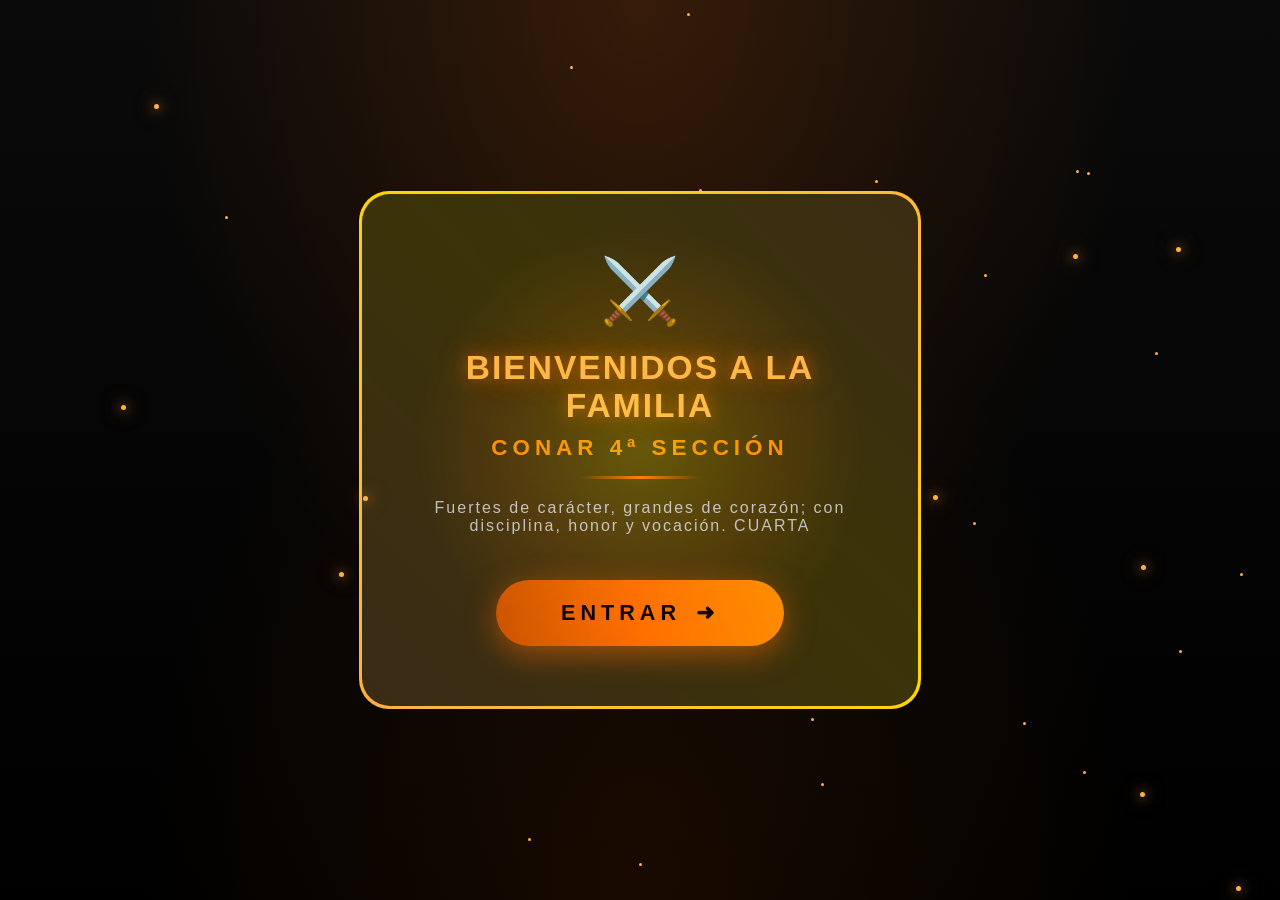
<file: index.html>
<!DOCTYPE html>
<html lang="es">
<head>
    <meta charset="UTF-8">
    <meta http-equiv="Content-Security-Policy" content="default-src 'self'; img-src 'self' data: blob:; script-src 'self'; style-src 'self'; object-src 'none'; base-uri 'self'; form-action 'self'; frame-ancestors 'none';">
    <meta name="viewport" content="width=device-width, initial-scale=1.0">
    <title>4ª SECCIÓN CONAR 2026-2027</title>
    <link rel="stylesheet" href="estilos/style.css">
</head>
<body class="portada-body">
    <div class="estrellas"></div>
    <div class="brillo-fondo"></div>

    <main class="portada-contenedor">
        <div class="caja-principal">
            <div class="escudo">⚔️</div>
            <h1 class="titulo-principal">BIENVENIDOS A LA FAMILIA</h1>
            <h2 class="seccion-numero">CONAR 4ª SECCIÓN</h2>
            <div class="linea-decorativa"></div>
            <p class="lema">Fuertes de carácter, grandes de corazón; con disciplina, honor y vocación.
                CUARTA</p>

            <button id="botonIniciar" class="boton-magico" type="button">
                <span class="texto">ENTRAR</span>
                <span class="icono">➜</span>
            </button>
        </div>
    </main>

    <script src="movimientos/seguridad.js" defer></script>
    <script src="movimientos/script2.js" defer></script>
</body>
</html>
</file>
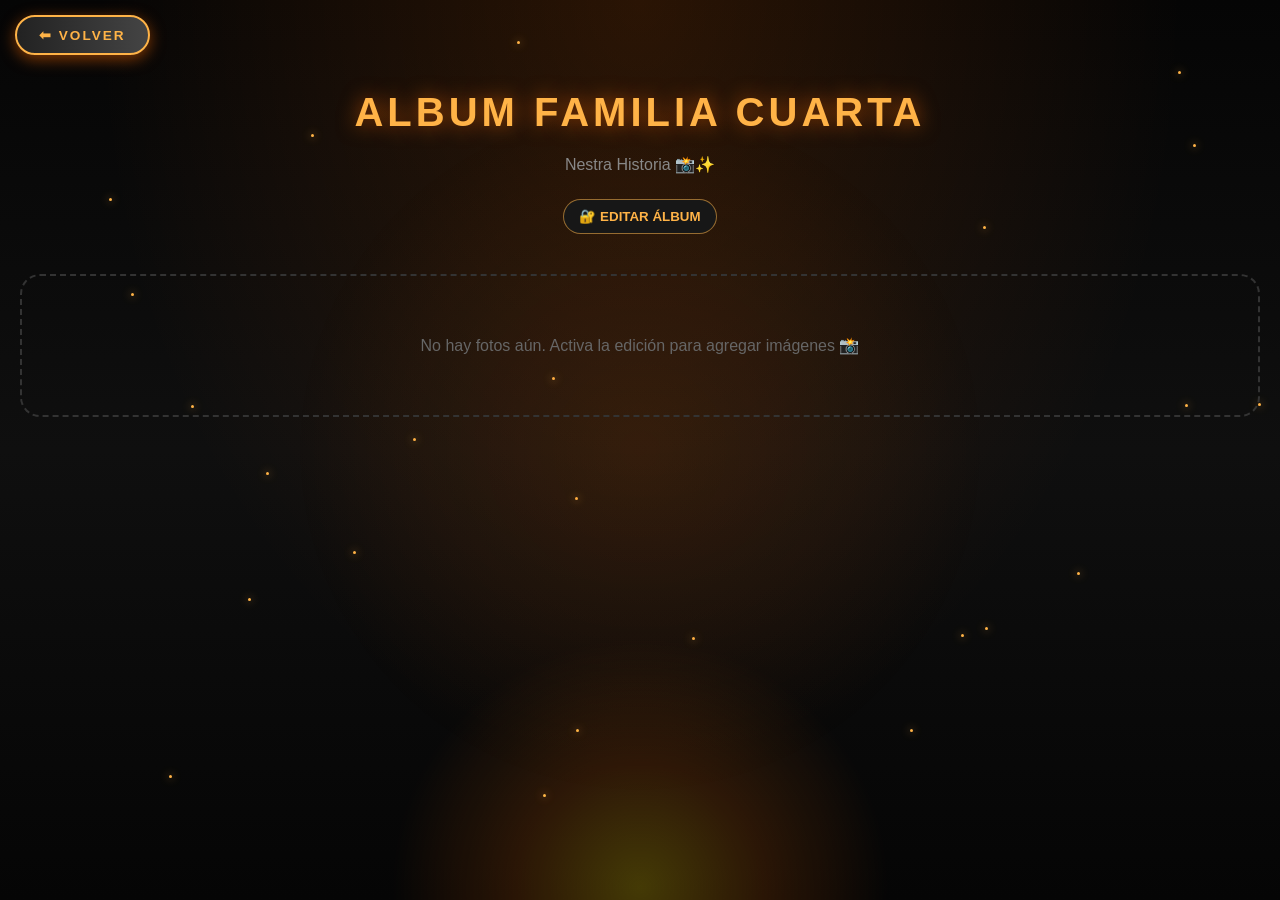
<file: album.html>
<!DOCTYPE html>
<html lang="es">
<head>
<meta charset="UTF-8">
<meta http-equiv="Content-Security-Policy" content="default-src 'self'; img-src 'self' data: blob:; script-src 'self'; style-src 'self'; object-src 'none'; base-uri 'self'; form-action 'self'; frame-ancestors 'none';">
<meta name="viewport" content="width=device-width, initial-scale=1.0">
<title>Album - Familia Cuarta</title>
<link rel="stylesheet" href="estilos/style.css">
<link rel="stylesheet" href="estilos/style5.css">
</head>
<body class="pagina-album">
<a href="familia.html" class="boton-album boton-volver">⬅ VOLVER</a>
<div class="estrellas" id="estrellasAlbum"></div>
<div class="brillo-fondo"></div>

<h1 class="titulo-album">ALBUM FAMILIA CUARTA</h1>
<p class="subtitulo-album">Nestra Historia 📸✨</p>

<div class="controles-album" id="controlesAlbum">
  <button type="button" id="btnEditarAlbum" class="btn-admin">🔐 EDITAR ÁLBUM</button>
  <button type="button" id="btnBloquearAlbum" class="btn-admin btn-admin-secundario" hidden>🔒 BLOQUEAR</button>
  <label for="inputFotos" class="btn-agregar">➕ AGREGAR IMÁGENES</label>
  <input type="file" id="inputFotos" accept="image/*" multiple hidden>
  <button id="btnLimpiar" class="btn-limpiar">🗑️ Borrar Todo</button>
</div>

<div class="galeria-album" id="galeriaAlbum">
  <div class="vacio-album"> 📸</div>
</div>

<!-- Modal -->
<div class="modal-imagen" id="modalAlbum">
  <div class="modal-fondo"></div>
  <div class="modal-contenido">
    <button class="modal-cerrar">✕</button>
    <div class="foto-grande" id="fotoGrandeAlbum"></div>
  </div>
</div>

<script src="movimientos/seguridad.js"></script>
<script src="movimientos/album.js"></script>
</body>
</html>
</file>
<file: estilos/style.css>
:root {
    --dorado-oscuro: #CC5500;
    --dorado-medio: #FF6B00;
    --dorado-vivo: #FF8C00;
    --dorado-brillante: #FFB347;
    --dorado-claro: #FFD700;
    --negro-fondo: #050505;
    --gris-fondo: #121212;
    --gris-tarjeta: #1E1E1E;
    --sombra-dorado: rgba(255, 107, 0, 0.5);
    --brillo-suave: rgba(255, 179, 71, 0.35);
    --texto-dorado: #FFD493;
}

* {
    margin: 0;
    padding: 0;
    box-sizing: border-box;
    font-family: 'Segoe UI', Roboto, 'Helvetica Neue', Arial, sans-serif;
}

body {
    color: #FFFFFF;
    min-height: 100vh;
}


.portada-body {
    background: 
        radial-gradient(ellipse at top, rgba(255, 107, 0, 0.18), transparent 55%),
        radial-gradient(ellipse at bottom, rgba(204, 85, 0, 0.12), transparent 55%),
        linear-gradient(180deg, #0A0A0A 0%, #000000 100%);
    overflow: hidden;
    position: relative;
}


.estrellas {
    position: absolute;
    width: 100%;
    height: 100%;
    pointer-events: none;
}

.estrellas span {
    position: absolute;
    width: 3px;
    height: 3px;
    background: var(--dorado-brillante);
    border-radius: 50%;
    animation: parpadear 3s ease-in-out infinite;
}

@keyframes parpadear {
    0%, 100% { opacity: 0.2; transform: scale(1); }
    50% { opacity: 1; transform: scale(1.5); box-shadow: 0 0 6px var(--dorado-brillante); }
}


.brillo-fondo {
    position: absolute;
    width: 500px;
    height: 500px;
    background: radial-gradient(circle, rgba(255, 107, 0, 0.1), transparent 70%);
    border-radius: 50%;
    top: 50%;
    left: 50%;
    transform: translate(-50%, -50%);
    animation: pulsarFondo 4s ease-in-out infinite;
    pointer-events: none;
}

@keyframes pulsarFondo {
    0%, 100% { transform: translate(-50%, -50%) scale(1); opacity: 0.5; }
    50% { transform: translate(-50%, -50%) scale(1.4); opacity: 0.8; }
}

.portada-contenedor {
    display: flex;
    align-items: center;
    justify-content: center;
    min-height: 100vh;
    padding: 20px;
    position: relative;
    z-index: 1;
}

.caja-principal {
    text-align: center;
    padding: 60px 50px;
    background: rgba(10, 10, 10, 0.8);
    border-radius: 30px;
    border: 2px solid transparent;
    background-clip: padding-box;
    position: relative;
    max-width: 560px;
    width: 100%;
    animation: entradaDesdeAbajo 1.2s ease-out;
}

@keyframes entradaDesdeAbajo {
    from { opacity: 0; transform: translateY(40px) scale(0.95); }
    to { opacity: 1; transform: translateY(0) scale(1); }
}

.caja-principal::before {
    content: '';
    position: absolute;
    inset: -3px;
    border-radius: 30px;
    background: linear-gradient(45deg, 
        var(--dorado-oscuro), var(--dorado-medio), var(--dorado-vivo), 
        var(--dorado-brillante), var(--dorado-claro), var(--dorado-brillante), 
        var(--dorado-vivo), var(--dorado-medio), var(--dorado-oscuro));
    background-size: 400% 400%;
    z-index: -1;
    animation: bordeArcoiris 5s linear infinite;
}

@keyframes bordeArcoiris {
    0% { background-position: 0% 50%; }
    100% { background-position: 400% 50%; }
}

.escudo {
    font-size: 4rem;
    margin-bottom: 20px;
    animation: flotarEscudo 3s ease-in-out infinite;
}

@keyframes flotarEscudo {
    0%, 100% { transform: translateY(0) rotate(0deg); }
    50% { transform: translateY(-15px) rotate(5deg); }
}

.titulo-principal {
    font-size: 2.1rem;
    color: var(--dorado-brillante);
    margin-bottom: 10px;
    letter-spacing: 2px;
    text-shadow: 0 0 15px var(--sombra-dorado), 0 0 30px rgba(255, 107, 0, 0.4);
}

.seccion-numero {
    font-size: 1.4rem;
    color: var(--dorado-vivo);
    margin-bottom: 15px;
    letter-spacing: 5px;
}

.linea-decorativa {
    width: 120px;
    height: 3px;
    margin: 0 auto 20px;
    background: linear-gradient(90deg, transparent, var(--dorado-medio), transparent);
    animation: expandir 2s ease-in-out infinite alternate;
}

@keyframes expandir {
    from { width: 80px; }
    to { width: 160px; }
}

.lema {
    color: #BFBFBF;
    font-size: 1rem;
    margin-bottom: 45px;
    letter-spacing: 2px;
}

/* === BOTÓN PRINCIPAL === */
.boton-magico {
    display: inline-flex;
    align-items: center;
    gap: 15px;
    padding: 20px 65px;
    font-size: 1.35rem;
    font-weight: 900;
    letter-spacing: 5px;
    color: #000;
    background: linear-gradient(90deg, 
        var(--dorado-oscuro), var(--dorado-medio), var(--dorado-vivo), 
        var(--dorado-brillante), var(--dorado-vivo), var(--dorado-medio), var(--dorado-oscuro));
    background-size: 300% 100%;
    border: none;
    border-radius: 60px;
    cursor: pointer;
    position: relative;
    overflow: hidden;
    animation: brilloBoton 3s ease-in-out infinite;
    transition: all 0.4s cubic-bezier(0.175, 0.885, 0.32, 1.275);
    box-shadow: 0 8px 30px var(--sombra-dorado);
}

@keyframes brilloBoton {
    0% { background-position: 0% 50%; }
    50% { background-position: 100% 50%; }
    100% { background-position: 0% 50%; }
}

.boton-magico::before {
    content: '';
    position: absolute;
    top: 0;
    left: -100%;
    width: 100%;
    height: 100%;
    background: linear-gradient(90deg, transparent, rgba(255, 255, 255, 0.5), transparent);
    transition: left 0.7s ease;
}

.boton-magico:hover {
    transform: scale(1.1);
    box-shadow: 0 12px 45px var(--sombra-dorado), 0 0 80px rgba(255, 179, 71, 0.3);
}

.boton-magico:hover::before {
    left: 100%;
}

.boton-magico:active {
    transform: scale(0.96);
}

.boton-magico .icono {
    transition: transform 0.3s ease;
}

.boton-magico:hover .icono {
    transform: translateX(8px);
}

/* ========== PÁGINA FAMILIA ========== */
.pagina-familia {
    background: linear-gradient(180deg, #0F0F0F, #1A1A1A, #0F0F0F);
}

.cabecera-animada {
    background: linear-gradient(90deg, 
        var(--dorado-oscuro), var(--dorado-medio), var(--dorado-vivo), 
        var(--dorado-brillante), var(--dorado-vivo), var(--dorado-medio), var(--dorado-oscuro));
    background-size: 300% 100%;
    animation: brilloBoton 6s linear infinite;
    padding: 35px 20px;
    text-align: center;
    box-shadow: 0 5px 25px rgba(0,0,0,0.6);
    position: relative;
    overflow: hidden;
}

.cabecera-animada::before,
.cabecera-animada::after {
    content: '';
    position: absolute;
    top: 0;
    width: 150px;
    height: 100%;
    background: linear-gradient(90deg, transparent, rgba(255,255,255,0.15), transparent);
    animation: barraDeslizante 6s ease-in-out infinite;
}

.cabecera-animada::before { left: -200px; animation-delay: 0s; }
.cabecera-animada::after { right: -200px; animation-delay: 3s; }

@keyframes barraDeslizante {
    0% { transform: translateX(0); opacity: 0; }
    30% { opacity: 1; }
    100% { transform: translateX(300px); opacity: 0; }
}

.contenido-cabecera h1 {
    font-size: 1.8rem;
    color: #000;
    margin-bottom: 5px;
    position: relative;
    z-index: 1;
}

.contenido-cabecera p {
    color: #2C2C2C;
    font-weight: 700;
    letter-spacing: 2px;
    position: relative;
    z-index: 1;
}

/* Títulos de sección */
.etiqueta-titulo {
    display: flex;
    align-items: center;
    justify-content: center;
    gap: 12px;
    margin: 40px 0 25px;
}

.icono-titulo {
    font-size: 1.5rem;
}

.etiqueta-titulo h2 {
    font-size: 1.4rem;
    color: var(--dorado-brillante);
    position: relative;
}

.etiqueta-titulo h2::after {
    content: '';
    position: absolute;
    bottom: -6px;
    left: 50%;
    transform: translateX(-50%);
    width: 100%;
    height: 3px;
    background: linear-gradient(90deg, transparent, var(--dorado-medio), transparent);
}

/* COMANDANTE — Tarjeta destacada */
.bloque-comandante {
    max-width: 550px;
    margin: 0 auto;
    padding: 0 20px;
}

.tarjeta-comandante-grande {
    background: linear-gradient(145deg, var(--gris-tarjeta), #282828);
    border-radius: 24px;
    padding: 40px;
    display: flex;
    flex-direction: column;
    align-items: center;
    text-align: center;
    border: 2px solid transparent;
    background-clip: padding-box;
    position: relative;
    transition: all 0.5s ease;
    animation: entradaComandante 1s ease-out;
}

@keyframes entradaComandante {
    from { opacity: 0; transform: translateY(30px); }
    to { opacity: 1; transform: translateY(0); }
}

.tarjeta-comandante-grande::before {
    content: '';
    position: absolute;
    inset: -2px;
    border-radius: 24px;
    background: linear-gradient(45deg, var(--dorado-oscuro), var(--dorado-medio), var(--dorado-brillante), var(--dorado-medio), var(--dorado-oscuro));
    background-size: 300% 300%;
    z-index: -1;
    animation: bordeArcoiris 4s linear infinite;
    opacity: 0.8;
}

.tarjeta-comandante-grande:hover {
    transform: translateY(-10px) scale(1.02);
    box-shadow: 0 20px 50px var(--sombra-dorado), 0 0 80px rgba(255, 179, 71, 0.2);
}

.foto-comandante {
    width: 150px;
    height: 150px;
    background: linear-gradient(135deg, var(--dorado-oscuro), var(--dorado-medio), var(--dorado-brillante));
    border-radius: 50%;
    display: flex;
    align-items: center;
    justify-content: center;
    margin-bottom: 20px;
    box-shadow: 0 0 30px var(--sombra-dorado), inset 0 -5px 15px rgba(0,0,0,0.2);
    animation: pulsoAvatar 3s ease-in-out infinite;
}

@keyframes pulsoAvatar {
    0%, 100% { box-shadow: 0 0 30px var(--sombra-dorado); }
    50% { box-shadow: 0 0 45px var(--sombra-dorado), 0 0 70px rgba(255, 179, 71, 0.3); }
}

.icono-mando {
    font-size: 3rem;
}

.info-comandante h3 {
    color: var(--dorado-brillante);
    font-size: 1.4rem;
    margin-bottom: 10px;
}

.comandante-texto {
    color: #B0B0B0;
    margin-bottom: 12px;
}

.etiqueta-vacio {
    display: inline-block;
    padding: 8px 20px;
    background: rgba(255, 107, 0, 0.15);
    border: 1px solid rgba(255, 107, 0, 0.4);
    border-radius: 20px;
    color: var(--dorado-brillante);
    font-size: 0.85rem;
}

/* ESTUDIANTES */
.bloque-estudiantes {
    max-width: 1400px;
    margin: 0 auto 60px;
    padding: 0 20px;
}

.subtitulo-lista {
    text-align: center;
    color: #888;
    margin-bottom: 30px;
    font-size: 0.9rem;
}

.contenedor-tarjetas {
    display: grid;
    grid-template-columns: repeat(auto-fill, minmax(270px, 1fr));
    gap: 24px;
}

.tarjeta-estudiante {
    background: linear-gradient(145deg, var(--gris-tarjeta), #242424);
    border-radius: 20px;
    padding: 22px;
    border: 2px solid transparent;
    transition: all 0.4s ease;
    opacity: 0;
    transform: translateY(25px);
}

.tarjeta-estudiante.activa {
    opacity: 1;
    transform: translateY(0);
}

.tarjeta-estudiante:hover {
    transform: translateY(-12px) scale(1.04);
    border-color: var(--dorado-medio);
    box-shadow: 0 18px 40px rgba(255, 107, 0, 0.3);
}

.foto-tarjeta {
    width: 100%;
    height: 135px;
    background: linear-gradient(135deg, var(--dorado-oscuro), var(--dorado-medio), var(--dorado-brillante));
    border-radius: 16px;
    display: flex;
    align-items: center;
    justify-content: center;
    font-size: 2.8rem;
    margin-bottom: 16px;
    transition: transform 0.4s ease;
}

.tarjeta-estudiante:hover .foto-tarjeta {
    transform: scale(1.08) rotate(3deg);
}

.tarjeta-estudiante h3 {
    color: var(--dorado-brillante);
    font-size: 0.95rem;
    min-height: 44px;
    margin-bottom: 14px;
    line-height: 1.3;
}

.tarjeta-estudiante p {
    font-size: 0.83rem;
    margin-bottom: 6px;
    color: #D5D5D5;
}

.tarjeta-estudiante strong {
    color: var(--dorado-brillante);
}

.frase-personal {
    margin-top: 14px;
    padding-top: 12px;
    border-top: 1px solid rgba(255, 179, 71, 0.15);
    font-style: italic;
    color: var(--texto-dorado);
    font-size: 0.78rem;
}

/* Pie */
.pie-pagina {
    text-align: center;
    padding: 30px;
    border-top: 1px solid #222;
    color: #666;
    font-size: 0.85rem;
}


@media (max-width: 768px) {
    .titulo-principal { font-size: 1.6rem; }
    .seccion-numero { font-size: 1.1rem; letter-spacing: 3px; }
    .caja-principal { padding: 45px 25px; }
    .escudo { font-size: 3rem; }
    .boton-magico { padding: 16px 45px; font-size: 1.1rem; }
    .contenedor-tarjetas { grid-template-columns: repeat(auto-fill, minmax(155px, 1fr)); gap: 16px; }
    .foto-tarjeta { height: 105px; font-size: 2.2rem; }
    .tarjeta-estudiante h3 { font-size: 0.8rem; min-height: 36px; }
    .tarjeta-estudiante p { font-size: 0.73rem; }
    .foto-comandante { width: 120px; height: 120px; }
    .icono-mando { font-size: 2.2rem; }
}

@media (max-width: 380px) {
    .contenedor-tarjetas { grid-template-columns: 1fr; }
}
/* === NUEVO: MODAL IMAGEN AGRANDADA === */
.modal-imagen {
    position: fixed;
    inset: 0;
    background: rgba(0,0,0,0.92);
    backdrop-filter: blur(8px);
    display: flex;
    align-items: center;
    justify-content: center;
    z-index: 9999;
    opacity: 0;
    pointer-events: none;
    transition: opacity 0.35s ease;
}
.modal-imagen.activo {
    opacity: 1;
    pointer-events: auto;
}
.modal-contenido .foto-grande {
    width: 300px;
    height: 300px;
    border-radius: 30px;
    background: linear-gradient(135deg, #CC5500, #FF6B00, #FFB347);
    display: flex;
    align-items: center;
    justify-content: center;
    font-size: 7rem;
    box-shadow: 0 0 60px rgba(255,107,0,0.5);
    border: 4px solid #FFB347;
    animation: zoomIn 0.4s cubic-bezier(0.175, 0.885, 0.32, 1.275);
}




/* ===== CLASE ARREGLADA PARA QUE LA FOTO QUEDE DENTRO ===== */
.foto-tarjeta {
    width: 100%;
    height: 180px; /* más alto para que se vea mejor la cara */
    border-radius: 16px;
    overflow: hidden; /* IMPORTANTE: corta lo que se salga */
    position: relative;
    padding: 0;
    border: 2px solid rgba(255, 179, 71, 0.2);
}

.foto-tarjeta img {
    width: 100%;
    height: 100%;
    object-fit: cover; /* HACE QUE LLENE EL CUADRO SIN DEFORMARSE */
    object-position: center top; /* Prioriza la cara */
    display: block;
    border-radius: 14px;
}

/* Lo mismo para comandante circular */
.foto-comandante img {
    width: 100%;
    height: 100%;
    object-fit: cover;
    object-position: center top;
    border-radius: 50%;
}
:root {
    --dorado-oscuro: #CC5500;
    --dorado-medio: #FF6B00;
    --dorado-vivo: #FF8C00;
    --dorado-brillante: #FFB347;
    --dorado-claro: #FFD700;
    --negro-fondo: #050505;
    --gris-fondo: #121212;
    --gris-tarjeta: #1E1E1E;
    --sombra-dorado: rgba(255, 107, 0, 0.5);
    --brillo-suave: rgba(255, 179, 71, 0.35);
    --texto-dorado: #FFD493;
}
* { margin: 0; padding: 0; box-sizing: border-box; font-family: 'Segoe UI', Roboto, 'Helvetica Neue', Arial, sans-serif; }
body { color: #FFFFFF; min-height: 100vh; background: #0F0F0F; }

/* PORTADA */
.portada-body { background: radial-gradient(ellipse at top, rgba(255, 107, 0, 0.18), transparent 55%), radial-gradient(ellipse at bottom, rgba(204, 85, 0, 0.12), transparent 55%), linear-gradient(180deg, #0A0A0A 0%, #000000 100%); overflow: hidden; position: relative; min-height: 100vh; }
.estrellas { position: absolute; width: 100%; height: 100%; pointer-events: none; }
.estrellas span { position: absolute; width: 3px; height: 3px; background: var(--dorado-brillante); border-radius: 50%; animation: parpadear 3s ease-in-out infinite; }
@keyframes parpadear { 0%, 100% { opacity: 0.2; transform: scale(1); } 50% { opacity: 1; transform: scale(1.5); box-shadow: 0 0 6px var(--dorado-brillante); } }
.brillo-fondo { position: absolute; width: 500px; height: 500px; background: radial-gradient(circle, rgba(255, 107, 0, 0.1), transparent 70%); border-radius: 50%; top: 50%; left: 50%; transform: translate(-50%, -50%); animation: pulsarFondo 4s ease-in-out infinite; pointer-events: none; }
@keyframes pulsarFondo { 0%, 100% { transform: translate(-50%, -50%) scale(1); opacity: 0.5; } 50% { transform: translate(-50%, -50%) scale(1.4); opacity: 0.8; } }
.portada-contenedor { display: flex; align-items: center; justify-content: center; min-height: 100vh; padding: 20px; position: relative; z-index: 1; }
.caja-principal { text-align: center; padding: 60px 50px; background: rgba(10, 10, 10, 0.8); border-radius: 30px; border: 2px solid transparent; background-clip: padding-box; position: relative; max-width: 560px; width: 100%; animation: entradaDesdeAbajo 1.2s ease-out; }
@keyframes entradaDesdeAbajo { from { opacity: 0; transform: translateY(40px) scale(0.95); } to { opacity: 1; transform: translateY(0) scale(1); } }
.caja-principal::before { content: ''; position: absolute; inset: -3px; border-radius: 30px; background: linear-gradient(45deg, var(--dorado-oscuro), var(--dorado-medio), var(--dorado-vivo), var(--dorado-brillante), var(--dorado-claro), var(--dorado-brillante), var(--dorado-vivo), var(--dorado-medio), var(--dorado-oscuro)); background-size: 400% 400%; z-index: -1; animation: bordeArcoiris 5s linear infinite; }
@keyframes bordeArcoiris { 0% { background-position: 0% 50%; } 100% { background-position: 400% 50%; } }
.escudo { font-size: 4rem; margin-bottom: 20px; animation: flotarEscudo 3s ease-in-out infinite; }
@keyframes flotarEscudo { 0%, 100% { transform: translateY(0) rotate(0deg); } 50% { transform: translateY(-15px) rotate(5deg); } }
.titulo-principal { font-size: 2.1rem; color: var(--dorado-brillante); margin-bottom: 10px; letter-spacing: 2px; text-shadow: 0 0 15px var(--sombra-dorado), 0 0 30px rgba(255, 107, 0, 0.4); }
.seccion-numero { font-size: 1.4rem; color: var(--dorado-vivo); margin-bottom: 15px; letter-spacing: 5px; }
.linea-decorativa { width: 120px; height: 3px; margin: 0 auto 20px; background: linear-gradient(90deg, transparent, var(--dorado-medio), transparent); animation: expandir 2s ease-in-out infinite alternate; }
@keyframes expandir { from { width: 80px; } to { width: 160px; } }
.lema { color: #BFBFBF; font-size: 1rem; margin-bottom: 45px; letter-spacing: 2px; }
.boton-magico { display: inline-flex; align-items: center; gap: 15px; padding: 20px 65px; font-size: 1.35rem; font-weight: 900; letter-spacing: 5px; color: #000; background: linear-gradient(90deg, var(--dorado-oscuro), var(--dorado-medio), var(--dorado-vivo), var(--dorado-brillante), var(--dorado-vivo), var(--dorado-medio), var(--dorado-oscuro)); background-size: 300% 100%; border: none; border-radius: 60px; cursor: pointer; position: relative; overflow: hidden; animation: brilloBoton 3s ease-in-out infinite; transition: all 0.4s cubic-bezier(0.175, 0.885, 0.32, 1.275); box-shadow: 0 8px 30px var(--sombra-dorado); }
@keyframes brilloBoton { 0% { background-position: 0% 50%; } 50% { background-position: 100% 50%; } 100% { background-position: 0% 50%; } }
.boton-magico::before { content: ''; position: absolute; top: 0; left: -100%; width: 100%; height: 100%; background: linear-gradient(90deg, transparent, rgba(255, 255, 255, 0.5), transparent); transition: left 0.7s ease; }
.boton-magico:hover { transform: scale(1.1); box-shadow: 0 12px 45px var(--sombra-dorado), 0 0 80px rgba(255, 179, 71, 0.3); }
.boton-magico:hover::before { left: 100%; }
.boton-magico:active { transform: scale(0.96); }
.boton-magico .icono { transition: transform 0.3s ease; }
.boton-magico:hover .icono { transform: translateX(8px); }

/* PAGINA FAMILIA */
.pagina-familia { background: linear-gradient(180deg, #0F0F0F, #1A1A1A, #0F0F0F); }
.cabecera-animada { background: linear-gradient(90deg, var(--dorado-oscuro), var(--dorado-medio), var(--dorado-vivo), var(--dorado-brillante), var(--dorado-vivo), var(--dorado-medio), var(--dorado-oscuro)); background-size: 300% 100%; animation: brilloBoton 6s linear infinite; padding: 35px 20px; text-align: center; box-shadow: 0 5px 25px rgba(0,0,0,0.6); position: relative; overflow: hidden; }
.cabecera-animada::before, .cabecera-animada::after { content: ''; position: absolute; top: 0; width: 150px; height: 100%; background: linear-gradient(90deg, transparent, rgba(255,255,255,0.15), transparent); animation: barraDeslizante 6s ease-in-out infinite; }
.cabecera-animada::before { left: -200px; animation-delay: 0s; } .cabecera-animada::after { right: -200px; animation-delay: 3s; }
@keyframes barraDeslizante { 0% { transform: translateX(0); opacity: 0; } 30% { opacity: 1; } 100% { transform: translateX(300px); opacity: 0; } }
.contenido-cabecera h1 { font-size: 1.8rem; color: #000; margin-bottom: 5px; position: relative; z-index: 1; }
.contenido-cabecera p { color: #2C2C2C; font-weight: 700; letter-spacing: 2px; position: relative; z-index: 1; }
.etiqueta-titulo { display: flex; align-items: center; justify-content: center; gap: 12px; margin: 40px 0 25px; }
.icono-titulo { font-size: 1.5rem; }
.etiqueta-titulo h2 { font-size: 1.4rem; color: var(--dorado-brillante); position: relative; }
.etiqueta-titulo h2::after { content: ''; position: absolute; bottom: -6px; left: 50%; transform: translateX(-50%); width: 100%; height: 3px; background: linear-gradient(90deg, transparent, var(--dorado-medio), transparent); }

/* COMANDANTE */
.bloque-comandante { max-width: 550px; margin: 0 auto; padding: 0 20px; }
.tarjeta-comandante-grande { background: linear-gradient(145deg, var(--gris-tarjeta), #282828); border-radius: 24px; padding: 40px; display: flex; flex-direction: column; align-items: center; text-align: center; border: 2px solid transparent; background-clip: padding-box; position: relative; transition: all 0.5s ease; animation: entradaComandante 1s ease-out; overflow: hidden; }
@keyframes entradaComandante { from { opacity: 0; transform: translateY(30px); } to { opacity: 1; transform: translateY(0); } }
.tarjeta-comandante-grande::before { content: ''; position: absolute; inset: -2px; border-radius: 24px; background: linear-gradient(45deg, var(--dorado-oscuro), var(--dorado-medio), var(--dorado-brillante), var(--dorado-medio), var(--dorado-oscuro)); background-size: 300% 300%; z-index: -1; animation: bordeArcoiris 4s linear infinite; opacity: 0.8; }
.tarjeta-comandante-grande:hover { transform: translateY(-10px) scale(1.02); box-shadow: 0 20px 50px var(--sombra-dorado), 0 0 80px rgba(255, 179, 71, 0.2); }
.foto-comandante { width: 150px; height: 150px; background: linear-gradient(135deg, var(--dorado-oscuro), var(--dorado-medio), var(--dorado-brillante)); border-radius: 50%; display: flex; align-items: center; justify-content: center; margin-bottom: 20px; box-shadow: 0 0 30px var(--sombra-dorado), inset 0 -5px 15px rgba(0,0,0,0.2); animation: pulsoAvatar 3s ease-in-out infinite; overflow: hidden; cursor: zoom-in; }
@keyframes pulsoAvatar { 0%, 100% { box-shadow: 0 0 30px var(--sombra-dorado); } 50% { box-shadow: 0 0 45px var(--sombra-dorado), 0 0 70px rgba(255, 179, 71, 0.3); } }
.foto-comandante img { width: 100%; height: 100%; object-fit: cover; object-position: center top; display: block; border-radius: 50%; }
.icono-mando { font-size: 3rem; }
.info-comandante h3 { color: var(--dorado-brillante); font-size: 1.4rem; margin-bottom: 10px; }
.comandante-texto { color: #B0B0B0; margin-bottom: 12px; }
.etiqueta-vacio { display: inline-block; padding: 8px 20px; background: rgba(255, 107, 0, 0.15); border: 1px solid rgba(255, 107, 0, 0.4); border-radius: 20px; color: var(--dorado-brillante); font-size: 0.85rem; }

/* ESTUDIANTES */
.bloque-estudiantes { max-width: 1400px; margin: 0 auto 60px; padding: 0 20px; }
.subtitulo-lista { text-align: center; color: #888; margin-bottom: 30px; font-size: 0.9rem; }
.contenedor-tarjetas { display: grid; grid-template-columns: repeat(auto-fill, minmax(270px, 1fr)); gap: 24px; }
.tarjeta-estudiante { background: linear-gradient(145deg, var(--gris-tarjeta), #242424); border-radius: 20px; padding: 22px; border: 2px solid transparent; transition: all 0.4s ease; opacity: 0; transform: translateY(25px); position: relative; overflow: hidden; }
.tarjeta-estudiante.activa { opacity: 1; transform: translateY(0); }
.tarjeta-estudiante:hover { transform: translateY(-12px) scale(1.04); border-color: var(--dorado-medio); box-shadow: 0 18px 40px rgba(255, 107, 0, 0.3); }

/* --- ESTA ES LA CLASE UNICA Y CORREGIDA PARA QUE LA FOTO NO SE SALGA --- */
.foto-tarjeta { width: 100%; height: 180px; background: linear-gradient(135deg, var(--dorado-oscuro), var(--dorado-medio), var(--dorado-brillante)); border-radius: 16px; display: flex; align-items: center; justify-content: center; font-size: 2.8rem; margin-bottom: 16px; overflow: hidden; position: relative; padding: 0; border: 2px solid rgba(255, 179, 71, 0.2); cursor: zoom-in; }
.foto-tarjeta img { width: 100%; height: 100%; object-fit: cover; object-position: center top; display: block; border-radius: 14px; }

.tarjeta-estudiante h3 { color: var(--dorado-brillante); font-size: 0.95rem; min-height: 44px; margin-bottom: 14px; line-height: 1.3; }
.tarjeta-estudiante p { font-size: 0.83rem; margin-bottom: 6px; color: #D5D5D5; word-break: break-all; }
.tarjeta-estudiante strong { color: var(--dorado-brillante); }
.frase-personal { margin-top: 14px; padding-top: 12px; border-top: 1px solid rgba(255, 179, 71, 0.15); font-style: italic; color: var(--texto-dorado); font-size: 0.78rem; }
.pie-pagina { text-align: center; padding: 30px; border-top: 1px solid #222; color: #666; font-size: 0.85rem; }

/* MODAL */
.modal-imagen { position: fixed; inset: 0; background: rgba(0,0,0,0.92); backdrop-filter: blur(8px); display: flex; align-items: center; justify-content: center; z-index: 9999; opacity: 0; pointer-events: none; transition: opacity 0.35s ease; padding: 20px; }
.modal-imagen.activo { opacity: 1; pointer-events: auto; }
.modal-contenido { position: relative; max-width: 90vw; max-height: 90vh; display: flex; flex-direction: column; align-items: center; animation: zoomIn 0.4s cubic-bezier(0.175, 0.885, 0.32, 1.275); }
@keyframes zoomIn { from { transform: scale(0.6); opacity: 0; } to { transform: scale(1); opacity: 1; } }
.modal-contenido .foto-grande { width: 340px; height: 340px; border-radius: 30px; background: linear-gradient(135deg, #CC5500, #FF6B00, #FFB347); display: flex; align-items: center; justify-content: center; font-size: 7rem; box-shadow: 0 0 60px rgba(255,107,0,0.5); border: 4px solid #FFB347; overflow: hidden; }
.modal-contenido .foto-grande img { width: 100%; height: 100%; object-fit: cover; object-position: center top; display: block; }
.modal-nombre { margin-top: 18px; color: var(--dorado-brillante); font-size: 1.2rem; font-weight: 800; text-align: center; }
.modal-cerrar { position: absolute; top: -14px; right: -14px; width: 42px; height: 42px; background: var(--dorado-medio); border: none; border-radius: 50%; color: #000; font-size: 20px; font-weight: 900; cursor: pointer; z-index: 2; }
.modal-fondo { position: absolute; inset: 0; }

/* LUCES - NECESARIAS PARA QUE SCRIPT.JS FUNCIONE */
.luz-seguidora { position: fixed; width: 450px; height: 450px; background: radial-gradient(circle, rgba(255,215,0,0.22) 0%, rgba(255,107,0,0.12) 40%, transparent 70%); border-radius: 50%; pointer-events: none; z-index: 9990; transform: translate(-50%, -50%); filter: blur(2px); }
.contenedor-estrellitas { position: fixed; inset: 0; pointer-events: none; z-index: 9991; overflow: hidden; }
.estrellita-mouse { position: absolute; width: 7px; height: 7px; background: var(--dorado-brillante); border-radius: 50%; box-shadow: 0 0 10px var(--dorado-brillante); animation: estrellitaVuelo 1.3s ease-out forwards; }
@keyframes estrellitaVuelo { 0% { transform: translate(0,0) scale(0); opacity: 1; } 100% { transform: translate(var(--tx), var(--ty)) scale(0); opacity: 0; } }
.destello-toque { position: absolute; width: 90px; height: 90px; background: radial-gradient(circle, rgba(255,255,255,0.95) 0%, rgba(255,215,0,0.7) 25%, transparent 75%); border-radius: 50%; pointer-events: none; transform: translate(-50%,-50%) scale(0); animation: destelloExpande 0.65s ease-out forwards; }
@keyframes destelloExpande { 0% { transform: translate(-50%,-50%) scale(0); opacity: 1; } 100% { transform: translate(-50%,-50%) scale(3.5); opacity: 0; } }
.tarjeta-estudiante.brillo-activo { box-shadow: 0 0 35px var(--sombra-dorado), 0 0 70px rgba(255,179,71,0.35) !important; border-color: var(--dorado-brillante) !important; }

@media (max-width: 768px) {
    .titulo-principal { font-size: 1.6rem; }
    .caja-principal { padding: 45px 25px; }
    .contenedor-tarjetas { grid-template-columns: repeat(auto-fill, minmax(155px, 1fr)); gap: 16px; }
    .foto-tarjeta { height: 140px; }
    .foto-comandante { width: 120px; height: 120px; }
}

/* ===== ESTRELLITAS PARA FAMILIA.HTML - PEGAR AL FINAL DE STYLE.CSS ===== */
.pagina-familia .estrellas {
    position: fixed;
    top: 0;
    left: 0;
    width: 100%;
    height: 100%;
    pointer-events: none;
    z-index: 0;
    overflow: hidden;
}
.pagina-familia .estrellas span {
    position: absolute;
    width: 3px;
    height: 3px;
    background: var(--dorado-brillante);
    border-radius: 50%;
    animation: parpadear 3s ease-in-out infinite;
    box-shadow: 0 0 6px var(--dorado-brillante);
}
.pagina-familia .brillo-fondo {
    position: fixed;
    width: 600px;
    height: 600px;
    background: radial-gradient(circle, rgba(255, 107, 0, 0.12), transparent 70%);
    border-radius: 50%;
    top: 50%;
    left: 50%;
    transform: translate(-50%, -50%);
    animation: pulsarFondo 4s ease-in-out infinite;
    pointer-events: none;
    z-index: 0;
}

/* Estrellitas que siguen el mouse - familia.html */
.luz-seguidora {
    position: fixed;
    width: 450px;
    height: 450px;
    background: radial-gradient(circle, rgba(255,215,0,0.22) 0%, rgba(255,107,0,0.12) 40%, transparent 70%);
    border-radius: 50%;
    pointer-events: none;
    z-index: 9990;
    transform: translate(-50%, -50%);
    filter: blur(2px);
    mix-blend-mode: screen;
}
.contenedor-estrellitas {
    position: fixed;
    inset: 0;
    pointer-events: none;
    z-index: 9991;
    overflow: hidden;
}
.estrellita-mouse {
    position: absolute;
    width: 7px;
    height: 7px;
    background: #FFB347;
    border-radius: 50%;
    pointer-events: none;
    box-shadow: 0 0 10px #FFB347, 0 0 20px #FF6B00, 0 0 30px rgba(255,107,0,0.5);
    animation: estrellitaVuelo 1.3s ease-out forwards;
}
.estrellita-mouse.tipo-2 { width: 5px; height: 5px; background: #FFD700; }
.estrellita-mouse.tipo-3 { clip-path: polygon(50% 0%, 61% 35%, 98% 35%, 68% 57%, 79% 91%, 50% 70%, 21% 91%, 32% 57%, 2% 35%, 39% 35%); width: 14px; height: 14px; background: var(--dorado-claro); }

@keyframes estrellitaVuelo {
    0% { transform: translate(0,0) scale(0) rotate(0deg); opacity: 1; }
    20% { opacity: 1; transform: translate(var(--tx), var(--ty)) scale(1.3) rotate(90deg); }
    100% { transform: translate(calc(var(--tx) * 1.8), calc(var(--ty) * 1.8)) scale(0) rotate(360deg); opacity: 0; }
}

/* Luciérnagas flotando */
.luciernaga {
    position: fixed;
    width: 5px;
    height: 5px;
    background: var(--dorado-brillante);
    border-radius: 50%;
    pointer-events: none;
    box-shadow: 0 0 12px var(--dorado-brillante), 0 0 22px var(--dorado-medio);
    animation: vueloLuciernaga 9s ease-in-out infinite;
    z-index: 4;
}
@keyframes vueloLuciernaga {
    0%,100% { transform: translate(0,0) scale(1); opacity: 0.2; }
    25% { transform: translate(120px, -90px) scale(1.4); opacity: 1; }
    50% { transform: translate(-60px, -180px) scale(0.8); opacity: 0.9; }
    75% { transform: translate(-140px, -70px) scale(1.2); opacity: 0.5; }
}

/* ===== BOTON ALBUM ARRIBA IZQUIERDA ===== */
.boton-album {
    position: fixed;
    top: 15px;
    left: 15px;
    z-index: 1000;
    padding: 10px 22px;
    background: linear-gradient(90deg, #CC5500, #FF6B00, #FFB347);
    color: #000;
    font-weight: 900;
    letter-spacing: 2px;
    font-size: 0.85rem;
    border-radius: 50px;
    text-decoration: none;
    box-shadow: 0 4px 15px rgba(255,107,0,0.5);
    transition: all 0.3s;
    border: 2px solid #000;
}
.boton-album:hover { transform: scale(1.1) rotate(-2deg); box-shadow: 0 6px 25px rgba(255,107,0,0.8); }

/* ===== PAGINA ALBUM SOLO FOTOS ===== */
.pagina-album { background: #050505; min-height: 100vh; padding-top: 70px; }
.titulo-album { text-align: center; font-size: 2.5rem; color: #FFB347; letter-spacing: 4px; margin: 20px 0; text-shadow: 0 0 20px rgba(255,107,0,0.6); }
.subtitulo-album { text-align: center; color: #888; margin-bottom: 25px; }
.galeria-album { max-width: 1400px; margin: 0 auto; padding: 20px; display: grid; grid-template-columns: repeat(auto-fill, minmax(180px, 1fr)); gap: 16px; }
.foto-album { aspect-ratio: 1 / 1; border-radius: 16px; overflow: hidden; position: relative; cursor: zoom-in; border: 2px solid rgba(255,179,71,0.2); transition: all 0.3s; background: linear-gradient(135deg, #CC5500, #FFB347); }
.foto-album:hover { transform: scale(1.05) rotate(1deg); border-color: #FFB347; box-shadow: 0 10px 30px rgba(255,107,0,0.4); z-index: 2; }
.foto-album img { width: 100%; height: 100%; object-fit: cover; object-position: center top; display: block; }
.foto-album.nombre-overlay { position: absolute; bottom: 0; left: 0; right: 0; background: linear-gradient(transparent, rgba(0,0,0,0.9)); color: #FFB347; font-size: 0.65rem; padding: 25px 8px; font-weight: 700; text-align: center; opacity: 0; transition: opacity 0.3s; }
.foto-album:hover.nombre-overlay { opacity: 1; }
/* ===== SEGURIDAD / EDICIÓN DE FOTOS ===== */
.barra-admin {
    display:flex;
    justify-content:center;
    gap:10px;
    flex-wrap:wrap;
    margin:14px auto 0;
    padding:0 12px;
    position:relative;
    z-index:20;
}
.btn-admin {
    border:1px solid rgba(255,179,71,.55);
    background:#171717;
    color:#FFB347;
    border-radius:999px;
    padding:9px 15px;
    font-weight:800;
    cursor:pointer;
}
.btn-admin:hover { background:#242424; }
.btn-admin-secundario { color:#ff8a8a; border-color:rgba(255,90,90,.45); }
.controles-foto-personal { display:flex; gap:6px; flex-wrap:wrap; margin:-4px 0 12px; }
.btn-foto-personal {
    border:1px solid rgba(255,179,71,.35);
    background:#151515;
    color:#FFB347;
    border-radius:999px;
    padding:6px 9px;
    font-size:.7rem;
    cursor:pointer;
}
.btn-quitar-foto { color:#ff8a8a; border-color:rgba(255,90,90,.35); }
.foto-placeholder { width:100%; height:100%; display:none; align-items:center; justify-content:center; font-size:2.8rem; }
.seguridad-overlay {
    position:fixed; inset:0; z-index:20000; display:flex; align-items:center; justify-content:center;
    padding:20px; background:rgba(0,0,0,.82); backdrop-filter:blur(5px);
}
.seguridad-caja {
    width:min(390px,100%); background:#181818; border:1px solid rgba(255,179,71,.5);
    border-radius:22px; padding:25px; box-shadow:0 20px 70px rgba(0,0,0,.7); text-align:center;
}
.seguridad-icono { font-size:2.2rem; margin-bottom:8px; }
.seguridad-caja h2 { color:#FFB347; margin-bottom:7px; }
.seguridad-caja p { color:#aaa; font-size:.9rem; }
.seguridad-input {
    width:100%; margin:18px 0 12px; padding:12px 14px; border-radius:12px;
    border:1px solid #444; background:#0b0b0b; color:#fff; outline:none;
}
.seguridad-input:focus { border-color:#FFB347; }
.seguridad-acciones { display:flex; gap:10px; justify-content:center; }
.seguridad-acciones button { padding:10px 18px; border-radius:999px; cursor:pointer; border:1px solid #444; background:#222; color:#fff; }
.seguridad-acciones .seguridad-aceptar { background:#CC5500; border-color:#FFB347; color:#000; font-weight:800; }
.seguridad-error { min-height:18px; color:#ff8a8a !important; margin-top:8px; }
.boton-volver { background:linear-gradient(90deg,#222,#444) !important; color:#FFB347 !important; border-color:#FFB347 !important; }

@media (max-width: 768px), (prefers-reduced-motion: reduce) {
    .cabecera-animada, .boton-magico { animation-duration:8s; }
    .tarjeta-estudiante:hover { transform:none; }
    .tarjeta-estudiante:hover .foto-tarjeta { transform:none; }
    .foto-album:hover { transform:none; }
    .foto-album:hover img { transform:none; }
}
@media (pointer: coarse) {
    .luz-seguidora, .contenedor-estrellitas { display:none !important; }
}
</file>
<file: estilos/style5.css>
/* style5.css - SOLO PARA ALBUM.HTML - ESTRELLAS + INTERACCION */
:root {
    --dorado-oscuro: #CC5500;
    --dorado-medio: #FF6B00;
    --dorado-brillante: #FFB347;
    --dorado-claro: #FFD700;
}

.pagina-album {
    background: radial-gradient(ellipse at top, rgba(255,107,0,0.15), transparent 60%),
                linear-gradient(180deg, #050505 0%, #0F0F0F 50%, #050505 100%);
    min-height: 100vh;
    padding-top: 70px;
    position: relative;
    overflow-x: hidden;
}

/* ESTRELLAS FIJAS PARA ALBUM */
.pagina-album .estrellas {
    position: fixed;
    inset: 0;
    pointer-events: none;
    z-index: 0;
}
.pagina-album .estrellas span {
    position: absolute;
    width: 3px;
    height: 3px;
    background: var(--dorado-brillante);
    border-radius: 50%;
    box-shadow: 0 0 8px var(--dorado-brillante);
    animation: parpadear 3s ease-in-out infinite;
}
@keyframes parpadear {
    0%,100% { opacity: 0.2; transform: scale(1); }
    50% { opacity: 1; transform: scale(1.6); }
}
.pagina-album .brillo-fondo {
    position: fixed;
    width: 700px;
    height: 700px;
    background: radial-gradient(circle, rgba(255,107,0,0.10), transparent 70%);
    border-radius: 50%;
    top: 50%;
    left: 50%;
    transform: translate(-50%,-50%);
    animation: pulsarFondo 5s ease-in-out infinite;
    pointer-events: none;
    z-index: 0;
}
@keyframes pulsarFondo {
    0%,100% { transform: translate(-50%,-50%) scale(1); opacity: 0.4; }
    50% { transform: translate(-50%,-50%) scale(1.5); opacity: 0.8; }
}

/* BOTON */
.boton-album {
    position: fixed;
    top: 15px;
    left: 15px;
    z-index: 1000;
    padding: 10px 22px;
    background: linear-gradient(90deg, #CC5500, #FF6B00, #FFB347);
    color: #000;
    font-weight: 900;
    letter-spacing: 2px;
    font-size: 0.85rem;
    border-radius: 50px;
    text-decoration: none;
    box-shadow: 0 4px 15px rgba(255,107,0,0.5);
    transition: all 0.3s;
    border: 2px solid #000;
}
.boton-album:hover { transform: scale(1.1) rotate(-2deg); }

/* TITULOS */
.titulo-album { text-align: center; font-size: 2.5rem; color: #FFB347; letter-spacing: 4px; margin: 20px 0; text-shadow: 0 0 20px rgba(255,107,0,0.6); position: relative; z-index: 1; }
.subtitulo-album { text-align: center; color: #888; margin-bottom: 25px; position: relative; z-index: 1; }

/* GALERIA SOLO FOTOS */
.galeria-album {
    max-width: 1400px;
    margin: 0 auto;
    padding: 20px;
    display: grid;
    grid-template-columns: repeat(auto-fill, minmax(180px, 1fr));
    gap: 16px;
    position: relative;
    z-index: 1;
}
.foto-album {
    aspect-ratio: 1 / 1;
    border-radius: 16px;
    overflow: hidden;
    position: relative;
    cursor: zoom-in;
    border: 2px solid rgba(255,179,71,0.2);
    transition: all 0.4s cubic-bezier(0.175, 0.885, 0.32, 1.275);
    background: linear-gradient(135deg, #CC5500, #FFB347);
}
.foto-album:hover {
    transform: scale(1.08) rotate(2deg);
    border-color: #FFB347;
    box-shadow: 0 15px 40px rgba(255,107,0,0.5), 0 0 60px rgba(255,179,71,0.2);
    z-index: 2;
}
.foto-album img {
    width: 100%;
    height: 100%;
    object-fit: cover;
    object-position: center top;
    display: block;
    transition: transform 0.4s;
}
.foto-album:hover img { transform: scale(1.15); }
.foto-album .nombre-overlay {
    position: absolute;
    bottom: 0; left: 0; right: 0;
    background: linear-gradient(transparent, rgba(0,0,0,0.95));
    color: #FFB347;
    font-size: 0.65rem;
    padding: 30px 8px 10px;
    font-weight: 800;
    text-align: center;
    opacity: 0;
    transition: opacity 0.3s;
    letter-spacing: 1px;
}
.foto-album:hover .nombre-overlay { opacity: 1; }

/* INTERACCION - LUZ QUE SIGUE MOUSE */
.luz-seguidora {
    position: fixed;
    width: 500px;
    height: 500px;
    background: radial-gradient(circle, rgba(255,215,0,0.25) 0%, rgba(255,107,0,0.15) 35%, transparent 70%);
    border-radius: 50%;
    pointer-events: none;
    z-index: 9990;
    transform: translate(-50%, -50%);
    filter: blur(3px);
    mix-blend-mode: screen;
}
.contenedor-estrellitas {
    position: fixed;
    inset: 0;
    pointer-events: none;
    z-index: 9991;
}
.estrellita-mouse {
    position: absolute;
    width: 8px;
    height: 8px;
    background: #FFB347;
    border-radius: 50%;
    box-shadow: 0 0 12px #FFB347, 0 0 22px #FF6B00;
    animation: estrellitaVuelo 1.4s ease-out forwards;
}
@keyframes estrellitaVuelo {
    0% { transform: translate(0,0) scale(0) rotate(0deg); opacity: 1; }
    100% { transform: translate(var(--tx), var(--ty)) scale(0) rotate(360deg); opacity: 0; }
}
.destello-toque {
    position: absolute;
    width: 100px;
    height: 100px;
    background: radial-gradient(circle, rgba(255,255,255,0.9) 0%, rgba(255,215,0,0.6) 30%, transparent 70%);
    border-radius: 50%;
    pointer-events: none;
    transform: translate(-50%,-50%) scale(0);
    animation: destelloExpande 0.7s ease-out forwards;
    z-index: 10;
}
@keyframes destelloExpande {
    0% { transform: translate(-50%,-50%) scale(0); opacity: 1; }
    100% { transform: translate(-50%,-50%) scale(3.5); opacity: 0; }
}
.foto-album.brillo-activo {
    box-shadow: 0 0 40px rgba(255,107,0,0.7), 0 0 80px rgba(255,179,71,0.4) !important;
    border-color: var(--dorado-brillante) !important;
}

/* LUCIERNAGAS */
.luciernaga {
    position: fixed;
    width: 5px;
    height: 5px;
    background: var(--dorado-brillante);
    border-radius: 50%;
    box-shadow: 0 0 14px var(--dorado-brillante);
    animation: vueloLuciernaga 8s ease-in-out infinite;
    pointer-events: none;
    z-index: 3;
}
@keyframes vueloLuciernaga {
    0%,100% { transform: translate(0,0); opacity: 0.3; }
    50% { transform: translate(100px,-120px); opacity: 1; }
}

/* MODAL */
.modal-imagen { position: fixed; inset: 0; background: rgba(0,0,0,0.92); display: flex; align-items: center; justify-content: center; z-index: 9999; opacity: 0; pointer-events: none; transition: opacity 0.35s; padding: 20px; }
.modal-imagen.activo { opacity: 1; pointer-events: auto; }
.modal-contenido { position: relative; display: flex; flex-direction: column; align-items: center; animation: zoomIn 0.4s ease-out; }
@keyframes zoomIn { from { transform: scale(0.6); opacity: 0; } to { transform: scale(1); opacity: 1; } }
.modal-contenido .foto-grande { width: 360px; height: 360px; border-radius: 30px; border: 4px solid #FFB347; overflow: hidden; box-shadow: 0 0 60px rgba(255,107,0,0.5); }
.modal-contenido .foto-grande img { width: 100%; height: 100%; object-fit: cover; object-position: center top; }
.modal-nombre { margin-top: 18px; color: #FFB347; font-weight: 800; font-size: 1.1rem; text-align: center; }
.modal-cerrar { position: absolute; top: -14px; right: -14px; width: 42px; height: 42px; background: #FF6B00; border: none; border-radius: 50%; font-weight: 900; cursor: pointer; }
.modal-fondo { position: absolute; inset: 0; }

.controles-album { display:flex; gap:12px; justify-content:center; margin:20px 0; flex-wrap:wrap; position:relative; z-index:1; }
.btn-agregar { padding:12px 28px; background:linear-gradient(90deg,#CC5500,#FFB347); color:#000; font-weight:900; border-radius:50px; cursor:pointer; letter-spacing:1px; transition:0.3s; }
.btn-agregar:hover { transform:scale(1.05); }
.btn-limpiar { padding:12px 22px; background:rgba(255,0,0,0.15); border:1px solid rgba(255,0,0,0.4); color:#ff6b6b; border-radius:50px; cursor:pointer; font-weight:700; }
.btn-borrar-foto { position:absolute; top:6px; right:6px; width:28px; height:28px; background:rgba(0,0,0,0.7); color:#fff; border:none; border-radius:50%; cursor:pointer; font-weight:900; opacity:0; transition:0.2s; }
.foto-album:hover .btn-borrar-foto { opacity:1; }
.vacio-album { grid-column:1/-1; text-align:center; color:#666; padding:60px 20px; border:2px dashed #333; border-radius:20px; }
.btn-admin { border:1px solid rgba(255,179,71,.55); background:#171717; color:#FFB347; border-radius:999px; padding:9px 15px; font-weight:800; cursor:pointer; }
.btn-admin-secundario { color:#ff8a8a; border-color:rgba(255,90,90,.45); }
.boton-volver { background:linear-gradient(90deg,#222,#444) !important; color:#FFB347 !important; border-color:#FFB347 !important; }
@media (pointer: coarse), (prefers-reduced-motion: reduce) {
  .luz-seguidora,.contenedor-estrellitas { display:none !important; }
  .foto-album:hover { transform:none; }
  .foto-album:hover img { transform:none; }
}
</file>
